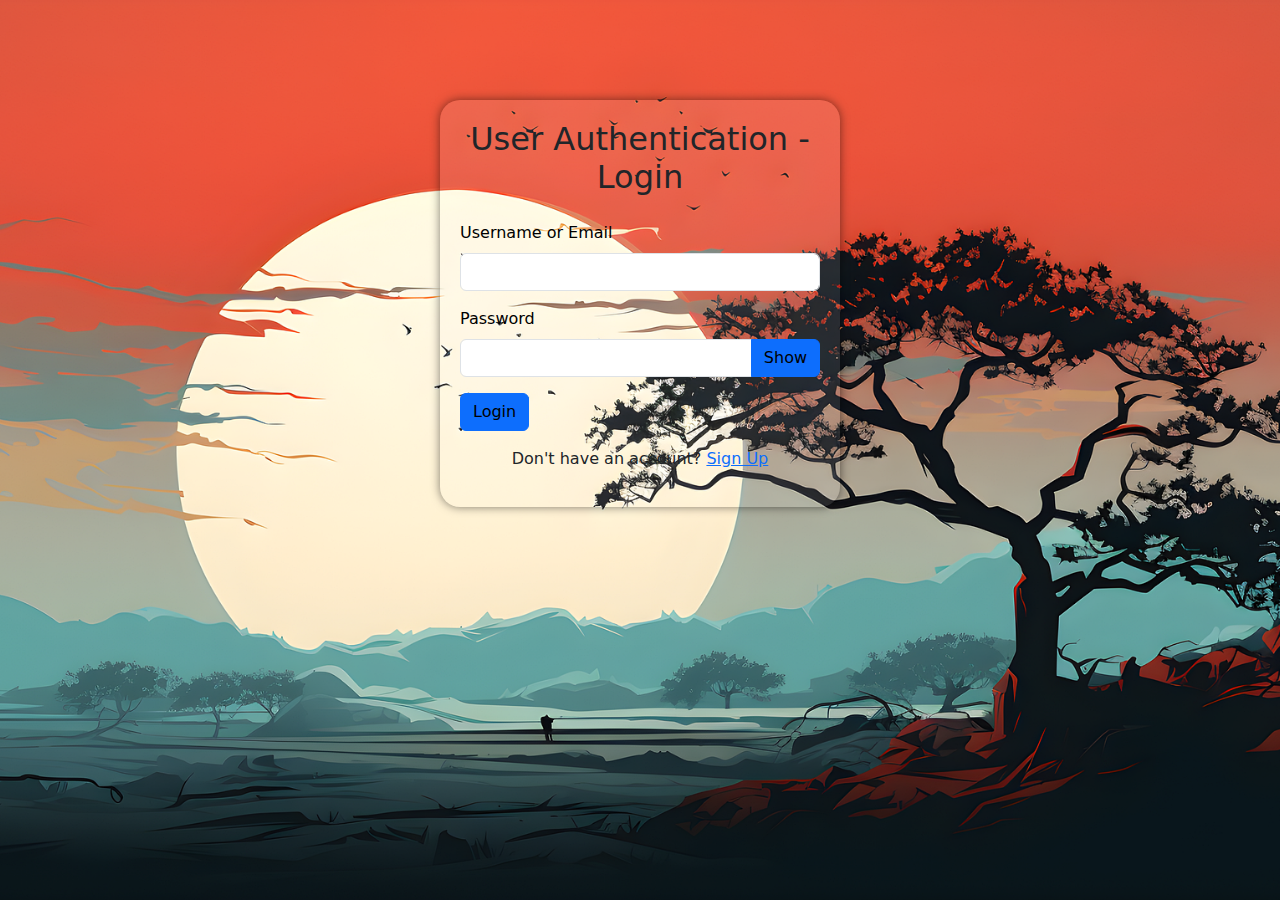
<file: index.html>
<!DOCTYPE html>
<html lang="en">

<head>
    <meta charset="UTF-8">
    <meta name="viewport" content="width=device-width, initial-scale=1.0">
    <title>User Authentication - Login</title>
    <link href="https://cdn.jsdelivr.net/npm/bootstrap@5.3.0-alpha1/dist/css/bootstrap.min.css" rel="stylesheet">
    <link rel="stylesheet" href="styles.css">
</head>

<body>
    <div class="container">
        <h2 class="text-center mb-4">User Authentication - Login</h2>
        <form id="loginForm" action="authenticate.php" method="post">
            <div class="mb-3">
                <label for="username" class="form-label">Username or Email</label>
                <input type="text" class="form-control" id="username" name="username" required>
            </div>
            <div class="mb-3">
                <label for="password" class="form-label">Password</label>
                <div class="input-group">
                    <input type="password" class="form-control" id="password" name="password" required>
                    <button class="btn btn-primary" type="button" id="showPassword"
                        onclick="togglePassword()">Show</button>
                </div>
            </div>
            <button type="submit" class="btn btn-primary btn-block" name="login">Login</button>
        </form>
        <p class="mt-3 text-center">Don't have an account? <a href="signup.html">Sign Up</a></p>
    </div>

    <script src="https://code.jquery.com/jquery-3.6.0.min.js"></script>
    <script>
        function togglePassword() {
            var passwordInput = document.getElementById('password');
            var showPasswordButton = document.getElementById('showPassword');

            if (passwordInput.type === "password") {
                passwordInput.type = "text";
                showPasswordButton.textContent = "Hide";
            } else {
                passwordInput.type = "password";
                showPasswordButton.textContent = "Show";
            }
        }
    </script>
</body>

</html>
</file>
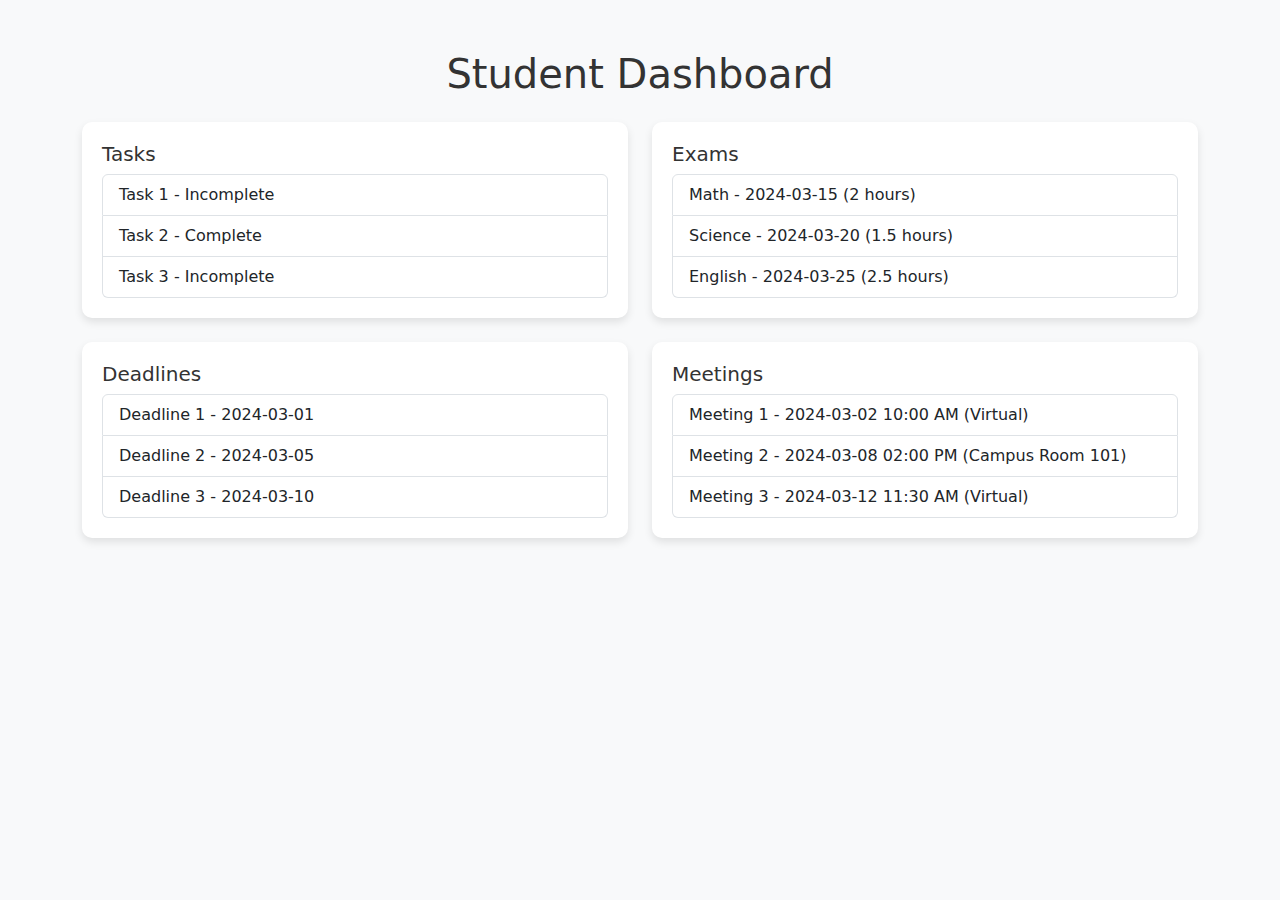
<file: dashboard.html>
<!DOCTYPE html>
<html lang="en">

<head>
    <meta charset="UTF-8">
    <meta name="viewport" content="width=device-width, initial-scale=1.0">
    <title>Student Dashboard</title>
    <link href="https://cdn.jsdelivr.net/npm/bootstrap@5.3.0-alpha1/dist/css/bootstrap.min.css" rel="stylesheet">
    <link rel="stylesheet" href="dstyles.css">
</head>

<body>
    <div class="container">
        <h1 class="text-center mb-4">Student Dashboard</h1>

        <div class="row">
            <div class="col-lg-6">
                <div class="card mb-4">
                    <div class="card-body">
                        <h5 class="card-title">Tasks</h5>
                        <ul id="taskList" class="list-group">
                            <!-- Display tasks here -->
                        </ul>
                    </div>
                </div>
                <div class="card mb-4">
                    <div class="card-body">
                        <h5 class="card-title">Deadlines</h5>
                        <ul id="deadlineList" class="list-group">
                            <!-- Display deadlines here -->
                        </ul>
                    </div>
                </div>
            </div>
            <div class="col-lg-6">
                <div class="card mb-4">
                    <div class="card-body">
                        <h5 class="card-title">Exams</h5>
                        <ul id="examList" class="list-group">
                            <!-- Display exams here -->
                        </ul>
                    </div>
                </div>
                <div class="card mb-4">
                    <div class="card-body">
                        <h5 class="card-title">Meetings</h5>
                        <ul id="meetingList" class="list-group">
                            <!-- Display meetings here -->
                        </ul>
                    </div>
                </div>
            </div>
        </div>
    </div>

    <script src="https://code.jquery.com/jquery-3.6.0.min.js"></script>
    <script src="dscripts.js"></script>
</body>

</html>
</file>
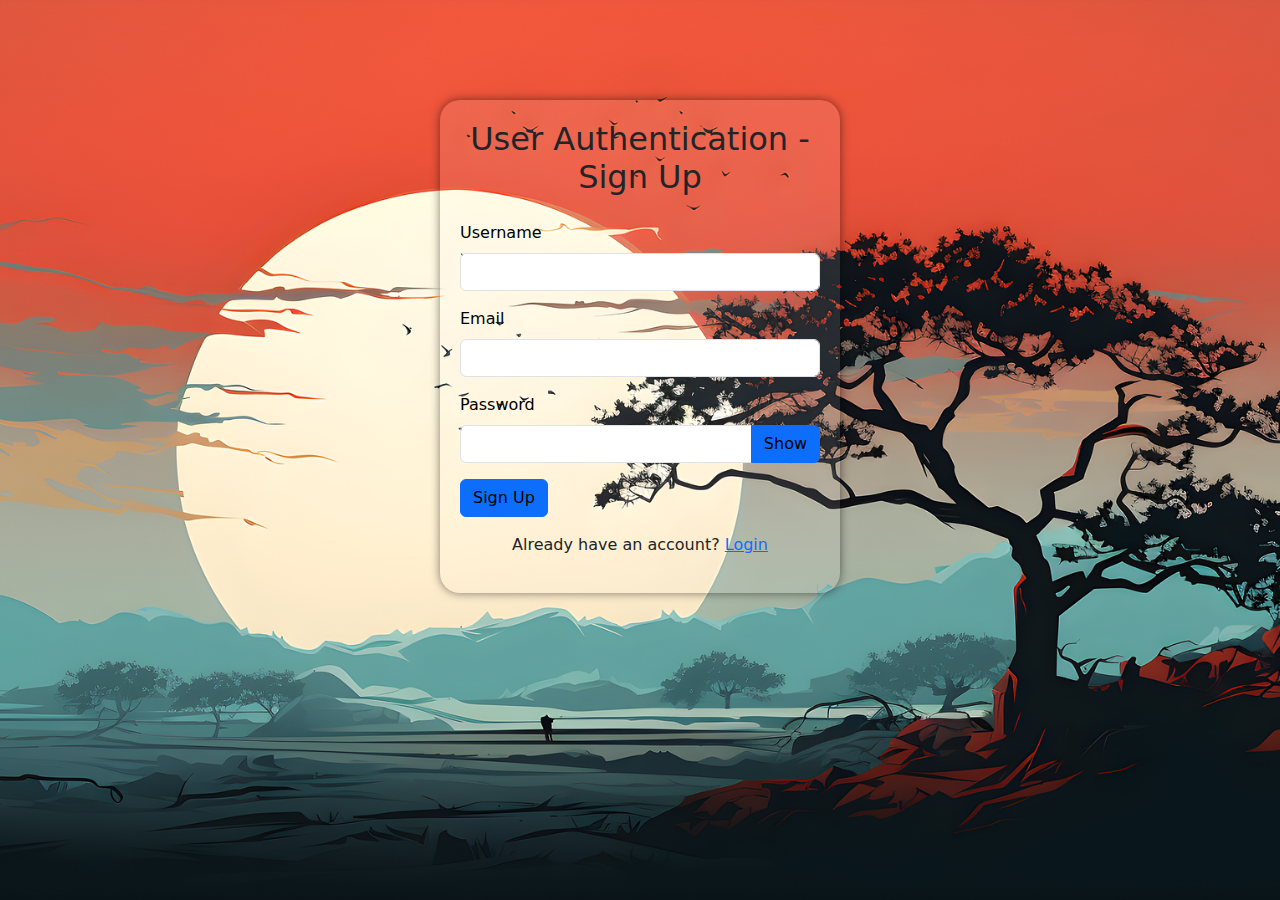
<file: signup.html>
<!DOCTYPE html>
<html lang="en">

<head>
    <meta charset="UTF-8">
    <meta name="viewport" content="width=device-width, initial-scale=1.0">
    <title>User Authentication - Sign Up</title>
    <link href="https://cdn.jsdelivr.net/npm/bootstrap@5.3.0-alpha1/dist/css/bootstrap.min.css" rel="stylesheet">
    <link rel="stylesheet" href="styles.css">
</head>

<body>
    <div class="container">
        <h2 class="text-center mb-4">User Authentication - Sign Up</h2>
        <form id="signupForm" action="authenticate.php" method="post">
            <div class="mb-3">
                <label for="newUsername" class="form-label">Username</label>
                <input type="text" class="form-control" id="newUsername" name="newUsername" required>
            </div>
            <div class="mb-3">
                <label for="newEmail" class="form-label">Email</label>
                <input type="email" class="form-control" id="newEmail" name="newEmail" required>
            </div>
            <div class="mb-3">
                <label for="newPassword" class="form-label">Password</label>
                <div class="input-group">
                    <input type="password" class="form-control" id="newPassword" name="newPassword" required>
                    <button class="btn btn-primary" type="button" id="showNewPassword"
                        onclick="toggleNewPassword()">Show</button>
                </div>
            </div>
            <button type="submit" class="btn btn-primary btn-block" name="signup">Sign Up</button>
        </form>
        <p class="mt-3 text-center">Already have an account? <a href="index.html">Login</a></p>
    </div>

    <script src="https://code.jquery.com/jquery-3.6.0.min.js"></script>
    <script>
        function toggleNewPassword() {
            var newPasswordInput = document.getElementById('newPassword');
            var showNewPasswordButton = document.getElementById('showNewPassword');

            if (newPasswordInput.type === "password") {
                newPasswordInput.type = "text";
                showNewPasswordButton.textContent = "Hide";
            } else {
                newPasswordInput.type = "password";
                showNewPasswordButton.textContent = "Show";
            }
        }
    </script>
</body>

</html>
</file>
<file: styles.css>
body {
    background-image: url('background-image.png');
    /* Replace 'background-image.jpg' with your actual image path */
    background-size: cover;
    background-position: center;
    background-attachment: fixed;
    background-color: rgba(0, 0, 0, 0.5);
    /* Transparent gray overlay */
}

.container {
    max-width: 400px;
    margin: 100px auto;
    background-color: rgba(255, 255, 255, 0.1);
    /* Semi-transparent white background for the container */
    padding: 20px;
    border-radius: 20px;
    box-shadow: 0 0 10px rgba(0, 0, 0, 0.5);
}

.form-label,
.btn {
    color: #000000;
    /* Text color for labels and buttons */
}
</file>
<file: dstyles.css>
body {
    background-color: #f8f9fa;
    color: #333;
}

.container {
    padding-top: 50px;
}

.card {
    background-color: #fff;
    border: none;
    border-radius: 10px;
    box-shadow: 0 4px 8px rgba(0, 0, 0, 0.1);
}

.card-title {
    color: #333;
}

.card-body {
    padding: 20px;
}

@media (max-width: 992px) {
    .container {
        padding-top: 20px;
    }
}
</file>
